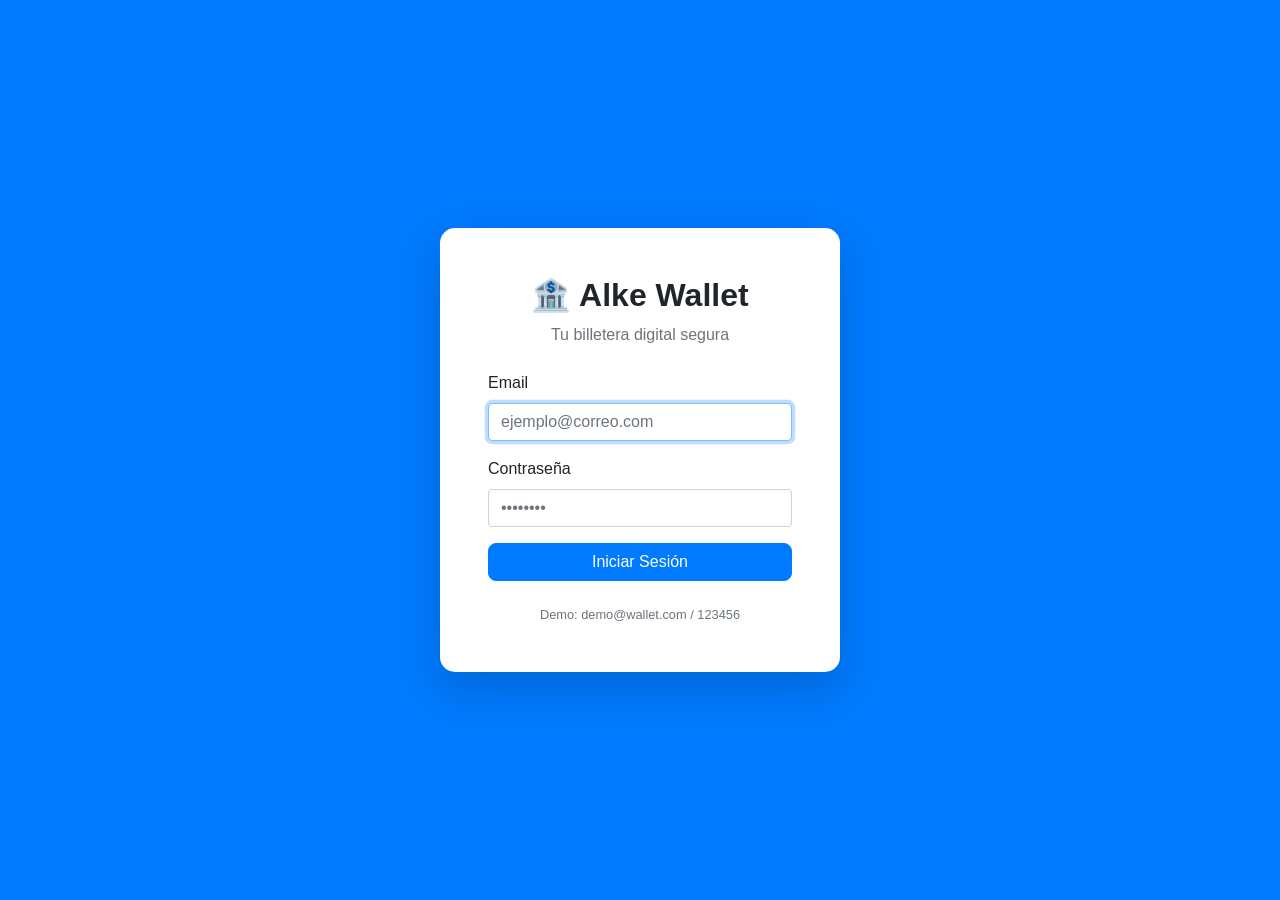
<file: index.html>
<!DOCTYPE html>
<html lang="es">
<head>
    <meta charset="UTF-8">
    <meta name="viewport" content="width=device-width, initial-scale=1.0">
    <title>Alke Wallet - Iniciar Sesión</title>
    <link rel="stylesheet" href="https://cdn.jsdelivr.net/npm/bootstrap@4.6.2/dist/css/bootstrap.min.css" integrity="sha384-xOolHFLEh07PJGoPkLv1IbcEPTNtaed2xpHsD9ESMhqIYd0nLMwNLD69Npy4HI+N" crossorigin="anonymous">
    <link rel="stylesheet" href="assets/css/styles.css">
</head>
<body>
    <div class="bg-primary min-vh-100 d-flex align-items-center justify-content-center p-3">
        <div class="card shadow-lg mx-auto" style="max-width: 400px; width: 100%;">
            <div class="card-body p-4 p-md-5">
                <h2 class="text-center font-weight-bold mb-2">🏦 Alke Wallet</h2>
                <p class="text-center text-muted mb-4">Tu billetera digital segura</p>

                <form id="loginForm">
                    <div class="form-group">
                        <label for="email">Email</label>
                        <input type="email" class="form-control" id="email" placeholder="ejemplo@correo.com" required>
                    </div>
                    <div class="form-group">
                        <label for="password">Contraseña</label>
                        <input type="password" class="form-control" id="password" placeholder="••••••••" required>
                    </div>
                    <button type="submit" class="btn btn-primary btn-block">Iniciar Sesión</button>

                    <div id="errorMessage" class="alert alert-danger mt-3 d-none"></div>
                    <div id="successMessage" class="alert alert-success mt-3 d-none"></div>
                </form>

                <p class="text-center text-muted small mt-4 mb-0">
                    Demo: demo@wallet.com / 123456
                </p>
            </div>
        </div>
    </div>

    <!-- 1. jQuery -->
    <script src="https://code.jquery.com/jquery-3.7.1.min.js" integrity="sha256-/JqT3SQfawRcv/BIHPThkBvs0OEvtFFmqPF/lYI/Cxo=" crossorigin="anonymous"></script>
    <!-- 2. Popper.js -->
    <script src="https://cdn.jsdelivr.net/npm/popper.js@1.16.1/dist/umd/popper.min.js" integrity="sha384-9/reFTGAW83EW2RDu2S0VKaIzap3H66lZH81PoYlFhbGU+6BZp6G7niu735Sk7lN" crossorigin="anonymous"></script>
    <!-- 3. Bootstrap 4 JS -->
    <script src="https://cdn.jsdelivr.net/npm/bootstrap@4.6.2/dist/js/bootstrap.min.js" integrity="sha384-+sLIOodYLS7CIrQpBjl+C7nPvqq+FbNUBDunl/OZv93DB7Ln/533i8e/mZXLi/P+" crossorigin="anonymous"></script>
    <!-- 4. Tu JS -->
    <script src="assets/js/login.js"></script>
</body>
</html>
</file>
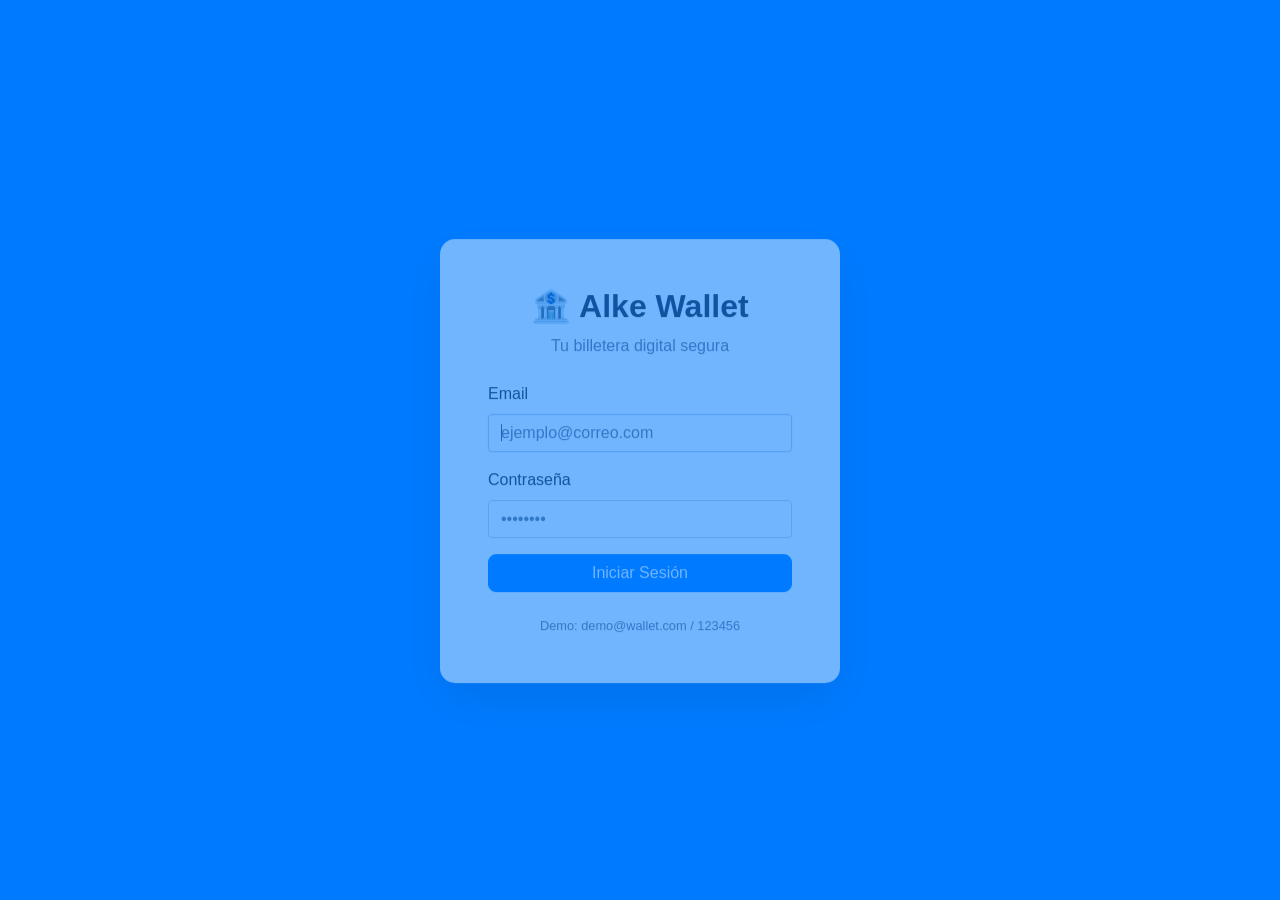
<file: menu.html>
<!DOCTYPE html>
<html lang="es">
<head>
    <meta charset="UTF-8">
    <meta name="viewport" content="width=device-width, initial-scale=1.0">
    <title>Alke Wallet - Menú Principal</title>
    <link rel="stylesheet" href="https://cdn.jsdelivr.net/npm/bootstrap@4.6.2/dist/css/bootstrap.min.css" integrity="sha384-xOolHFLEh07PJGoPkLv1IbcEPTNtaed2xpHsD9ESMhqIYd0nLMwNLD69Npy4HI+N" crossorigin="anonymous">
    <link rel="stylesheet" href="assets/css/styles.css">
</head>
<body>
    <div class="bg-primary min-vh-100 d-flex align-items-center justify-content-center p-3">
        <div class="card shadow-lg mx-auto" style="max-width: 450px; width: 100%;">
            <div class="card-body p-4 p-md-5 text-center">
                <h2 class="font-weight-bold mb-4">Menú Principal</h2>

                <!-- Saldo -->
                <div class="bg-success text-white p-3 mb-4 rounded">
                    <small class="text-uppercase">Saldo disponible</small>
                    <h3 class="font-weight-bold mb-0" id="balanceDisplay">$5,250.00</h3>
                </div>

                <!-- Usuario -->
                <p class="text-muted small mb-4">
                    Usuario: <span id="userEmail">usuario@ejemplo.com</span>
                </p>

                <!-- Mensaje de redirección -->
                <div id="redirectMessage" class="alert alert-info d-none"></div>

                <!-- Botones -->
                <div class="mb-3">
                    <button class="btn btn-success btn-lg btn-block mb-3" id="btnDeposit">Depositar</button>
                    <button class="btn btn-primary btn-lg btn-block mb-3" id="btnSendMoney">Enviar Dinero</button>
                    <button class="btn btn-warning btn-lg btn-block text-white mb-3" id="btnTransactions">Últimos Movimientos</button>
                </div>

                <hr class="my-4">

                <button class="btn btn-outline-secondary btn-block" id="btnLogout">Cerrar Sesión</button>
            </div>
        </div>
    </div>

    <!-- 1. jQuery -->
    <script src="https://code.jquery.com/jquery-3.7.1.min.js" integrity="sha256-/JqT3SQfawRcv/BIHPThkBvs0OEvtFFmqPF/lYI/Cxo=" crossorigin="anonymous"></script>
    <!-- 2. Popper.js -->
    <script src="https://cdn.jsdelivr.net/npm/popper.js@1.16.1/dist/umd/popper.min.js" integrity="sha384-9/reFTGAW83EW2RDu2S0VKaIzap3H66lZH81PoYlFhbGU+6BZp6G7niu735Sk7lN" crossorigin="anonymous"></script>
    <!-- 3. Bootstrap 4 JS -->
    <script src="https://cdn.jsdelivr.net/npm/bootstrap@4.6.2/dist/js/bootstrap.min.js" integrity="sha384-+sLIOodYLS7CIrQpBjl+C7nPvqq+FbNUBDunl/OZv93DB7Ln/533i8e/mZXLi/P+" crossorigin="anonymous"></script>
    <!-- 4. Tu JS -->
    <script src="assets/js/menu.js"></script>
</body>
</html>
</file>
<file: assets/css/styles.css>
/* ============================================
   ALKE WALLET - Estilos personalizados
   Compatible con Bootstrap 4.6.2
   ============================================ */

body {
    font-family: Arial, Helvetica, sans-serif;
    background-color: #f8f9fa;
}

/* Tarjetas */
.card {
    border-radius: 15px !important;
    border: none;
}

/* Botones */
.btn {
    border-radius: 8px;
}

.btn-block {
    display: block;
    width: 100%;
}

/* Saldo */
#balanceDisplay,
#currentBalance {
    font-size: 32px;
    font-weight: bold;
}

/* Lista de transacciones */
.transaction-item {
    border-radius: 10px;
    transition: transform 0.2s;
}

.transaction-item:hover {
    transform: translateX(5px);
}

/* Scroll personalizado */
#transactionsList::-webkit-scrollbar,
#contactList::-webkit-scrollbar {
    width: 6px;
}

#transactionsList::-webkit-scrollbar-thumb,
#contactList::-webkit-scrollbar-thumb {
    background: #ccc;
    border-radius: 10px;
}

/* Animación */
.card {
    animation: fadeIn 0.5s ease;
}

@keyframes fadeIn {
    from {
        opacity: 0;
        transform: translateY(20px);
    }
    to {
        opacity: 1;
        transform: translateY(0);
    }
}
</file>
